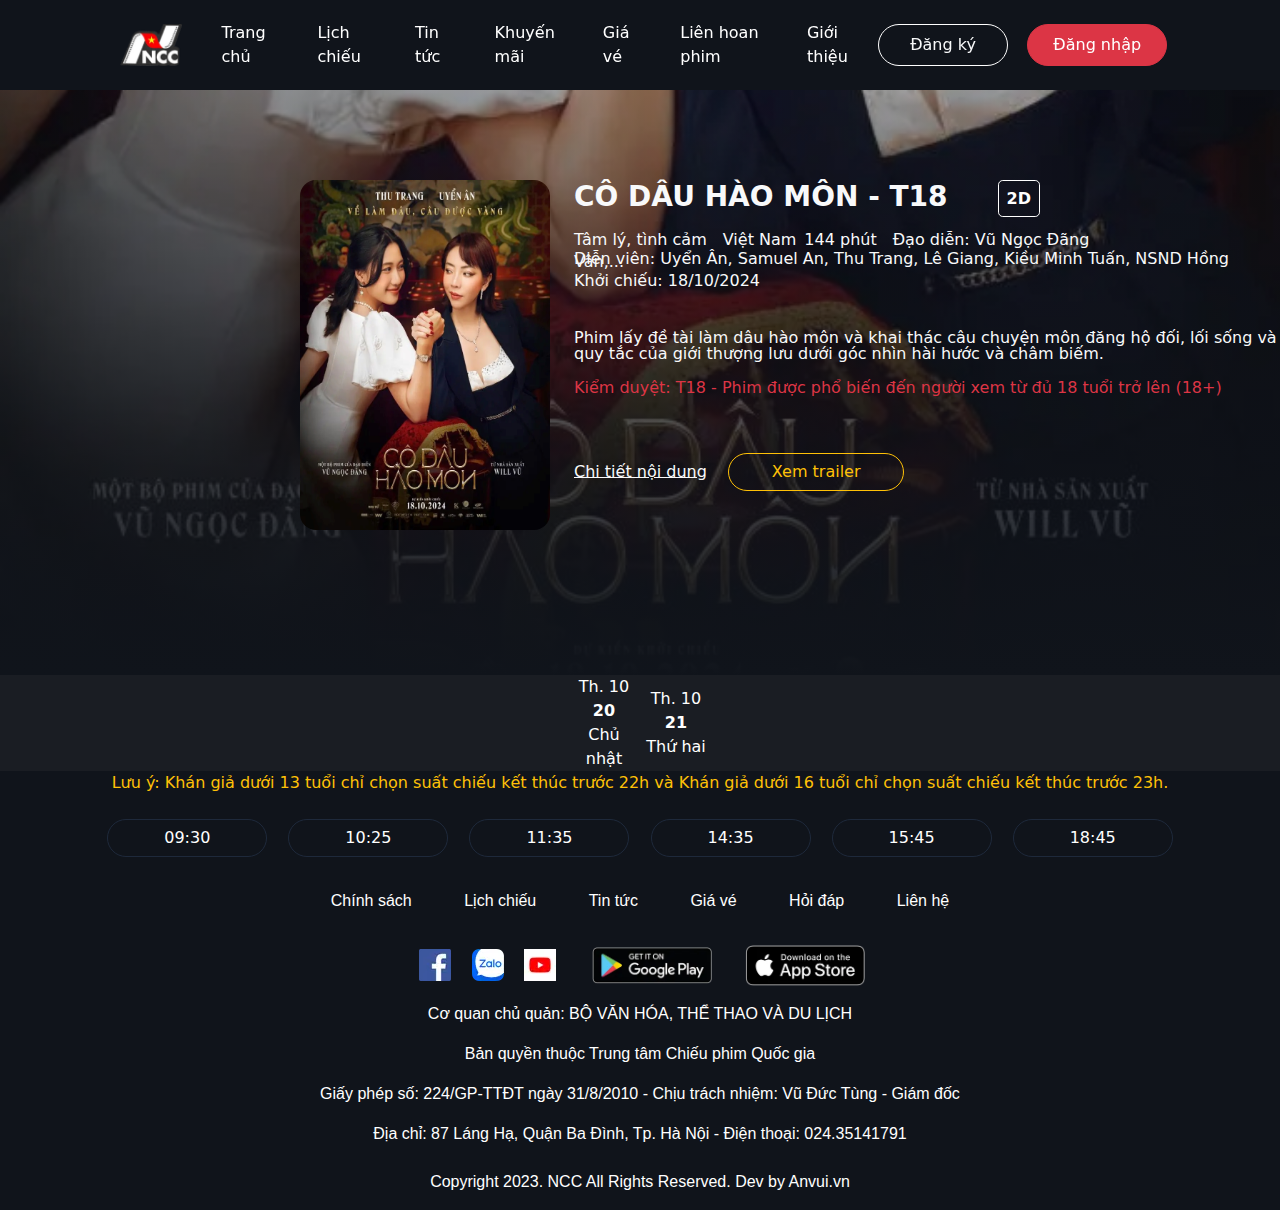
<file: DAX-Movie-Website/html/chitiet.html>
<!DOCTYPE html>
<html lang="en">

<head>
    <meta charset="UTF-8" />
    <meta name="viewport" content="width=device-width, initial-scale=1.0" />
    <title>Document</title>
    <link rel="stylesheet" href="../css/style.css" />
    <link rel="stylesheet" href="../vendor/boostrap/css/bootstrap.min.css" />
</head>
<body>
    <main>
        <div class="header">
            <nav class="navbar navbar-expand-lg navbar-light nav-conter">
              <a class="navbar-brand " href="#"><img class="navbar-brand-img" src="../image/icons/ncc.png" alt=""></a>
              <button class="navbar-toggler" type="button" data-bs-toggle="collapse" data-bs-target="#navbarSupportedContent"
                aria-controls="navbarSupportedContent" aria-label="Toggle navigation">
                <span class="navbar-toggler-icon"></span>
              </button>
              <div class="collapse navbar-collapse" id="navbarSupportedContent">
                <ul class="navbar-nav me-auto navbar-ul">
                  <li class="nav-item mx-3">
                    <a class="nav-link text-white" href="./index.html">Trang chủ <span class="visually-hidden">(current)</span></a>
                  </li>
                  <li class="nav-item mx-3">
                    <a class="nav-link text-white" href="./lichChieu.html">Lịch chiếu <span class="visually-hidden">(current)</span></a>
                  </li>
                  <li class="nav-item mx-3">
                    <a class="nav-link text-white" href="#">Tin tức <span class="visually-hidden">(current)</span></a>
                  </li>
                  <li class="nav-item mx-3">
                    <a class="nav-link text-white" href="#">Khuyến mãi <span class="visually-hidden">(current)</span></a>
                  </li>
                  <li class="nav-item mx-3">
                    <a class="nav-link text-white" href="#">Giá vé <span class="visually-hidden">(current)</span></a>
                  </li>
                  <li class="nav-item mx-3">
                    <a class="nav-link text-white" href="#">Liên hoan phim <span class="visually-hidden">(current)</span></a>
                  </li>
                  <li class="nav-item mx-3">
                    <a class="nav-link text-white" href="#">Giới thiệu <span class="visually-hidden">(current)</span></a>
                  </li>
                </ul>
              </div>
              <div class="d-flex pl-3">
                <button class="btn btn-outline-light rounded-pill text-sm fw-medium border-white py-2 px-4 btn-custom-hover"
                  type="submit">Đăng ký</button>
                <button class="btn btn-danger rounded-pill text-sm fw-medium py-2 px-4 btn-custom-hover-dn" type="submit">Đăng
                  nhập</button>
              </div>
            </nav>
          </div>
        <div class="container-ct">
            <div class="movie-info d-flex">
                <img src="../image/co-dau-hao-mon.jpg" alt="Poster phim" class="poster me-lg-4" />
                <div class="details text-light d-flex">
                    <h1 class="mb-lg-4 fs-3 fw-bolder">CÔ DÂU HÀO MÔN - T18</h1>
                    <div
                        class="position-absolute border border-secondary rounded-3 px-2 py-1 fw-bolder pb-3 pt-3 custom-label">
                        2D
                    </div>
                    <div class="phim-genre d-flex">
                        <p class="me-3">Tâm lý, tình cảm</p>
                        <p class="me-2">Việt Nam</p>
                        <p class="me-3">144 phút</p>
                        <p>Đạo diễn: Vũ Ngọc Đãng</p>
                    </div>
                    <p>Diễn viên: Uyển Ân, Samuel An, Thu Trang, Lê Giang, Kiều Minh Tuấn, NSND Hồng Vân,... </p>
                    <p class="mb-lg-5">Khởi chiếu: 18/10/2024</p>
                    <p class="lh-1 mb-lg-4">Phim lấy đề tài làm dâu hào môn và khai thác câu chuyện môn đăng hộ đối, lối
                        sống và <br>quy tắc của giới thượng lưu dưới góc nhìn hài hước và châm biếm.</p>
                    <p class="phim-age text-danger mb-lg-5">
                        Kiểm duyệt: T18 - Phim được phổ biến đến người xem từ đủ 18 tuổi trở lên (18+)
                    </p>
                    <div class="action">
                        <a href="#" class="text-light" data-bs-toggle="modal" data-bs-target="#contentDetailDialog">Chi
                            tiết nội dung</a>
                        <button type="button" class="btn btn-outline-warning rounded-pill w-25 m-3"
                            data-bs-toggle="modal" data-bs-target="#trailerDialog">Xem trailer</button>
                    </div>
                </div>
            </div>
        </div>
        <div class="modal fade" id="contentDetailDialog" tabindex="-1" aria-labelledby="contentDetailDialogLabel"
            aria-hidden="true">
            <div class="modal-dialog modal-dialog-custom">
                <div class="modal-content modal-content-custom">
                    <div class="modal-header modal-header-custom">
                        <h5 class="modal-title text-light" id="contentDetailDialogLabel">Chi tiết nội dung</h5>
                        <button type="button" class="btn" data-bs-dismiss="modal">
                            <svg xmlns="http://www.w3.org/2000/svg" width="24" height="24" viewBox="0 0 24 24"
                                fill="none" stroke="currentColor" stroke-width="2" stroke-linecap="round"
                                stroke-linejoin="round" class="h-6 w-6">
                                <path d="M18 6 6 18"></path>
                                <path d="m6 6 12 12"></path>
                            </svg>
                        </button>
                    </div>
                    <div class="modal-body text-light">
                        <p>Phim lấy đề tài làm dâu hào môn và khai thác câu chuyện môn đăng hộ đối, lối sống và quy
                            tắc
                            của giới thượng lưu dưới góc nhìn hài hước và châm biếm.</p>
                    </div>
                </div>
            </div>
        </div>
        <div class="modal fade" id="trailerDialog" tabindex="-1" aria-labelledby="trailerDialogLabel"
            aria-hidden="true">
            <div class="modal-dialog modal-dialog-custom">
                <div class="modal-content modal-content-custom">
                    <div class="modal-header">
                        <h5 class="modal-title text-light" id="trailerDialogLabel">Trailer phim</h5>
                        <button type="button" class="btn" data-bs-dismiss="modal">
                            <svg xmlns="http://www.w3.org/2000/svg" width="24" height="24" viewBox="0 0 24 24"
                                fill="none" stroke="currentColor" stroke-width="2" stroke-linecap="round"
                                stroke-linejoin="round" class="h-6 w-6">
                                <path d="M18 6 6 18"></path>
                                <path d="m6 6 12 12"></path>
                            </svg>
                        </button>
                    </div>
                    <div class="modal-body text-light">
                        <iframe width="100%" height="250px"
                            src="https://www.youtube.com/embed/9gmv3hOp1pk?si=L8y4WcL1IrhPzQYR"
                            title="YouTube video player" frameborder="0"
                            allow="accelerometer; clipboard-write; encrypted-media; gyroscope; picture-in-picture; web-share"
                            referrerpolicy="strict-origin-when-cross-origin" allowfullscreen></iframe>
                    </div>
                </div>
            </div>
        </div>
        <div class="showtimes">
            <div class="dates nav justify-content-center" id="dateTabs" role="tablist">
                <button class="btn p-0 border-0 nav-link active" id="tab-day-1" data-bs-toggle="tab"
                    data-bs-target="#day1" type="button" role="tab" aria-controls="day1" aria-selected="true">
                    <div class="d-flex flex-column align-items-center justify-content-center text-white"
                        style="width: 72px; height: 100%;">
                        <p class="mb-0">Th. 10</p>
                        <p class="text-xl fw-bold mb-0">20</p>
                        <p class="mb-0">Chủ nhật</p>
                    </div>
                </button>
                <button class="btn p-0 border-0 nav-link" id="tab-day-2" data-bs-toggle="tab" data-bs-target="#day2"
                    type="button" role="tab" aria-controls="day2" aria-selected="false">
                    <div class="d-flex flex-column align-items-center justify-content-center text-white"
                        style="width: 72px; height: 100%;">
                        <p class="mb-0">Th. 10</p>
                        <p class="text-xl fw-bold mb-0">21</p>
                        <p class="mb-0">Thứ hai</p>
                    </div>
                </button>
            </div>
            <p class="text-warning">Lưu ý: Khán giả dưới 13 tuổi chỉ chọn suất chiếu kết thúc trước 22h và Khán giả dưới
                16 tuổi chỉ chọn suất chiếu kết thúc trước 23h. </p>
            <div class="tab-content" id="myTabContent">
                <div class="tab-pane fade show active" id="day1" role="tabpanel" aria-labelledby="tab-day-1">
                    <div class="times">
                        <button class="btn btn-outline-light m-2 rounded-pill">09:30</button>
                        <button class="btn btn-outline-light m-2 rounded-pill">10:25</button>
                        <button class="btn btn-outline-light m-2 rounded-pill">11:35</button>
                        <button class="btn btn-outline-light m-2 rounded-pill">14:35</button>
                        <button class="btn btn-outline-light m-2 rounded-pill">15:45</button>
                        <button class="btn btn-outline-light m-2 rounded-pill">18:45</button>
                    </div>
                </div>
                <div class="tab-pane fade" id="day2" role="tabpanel" aria-labelledby="tab-day-2">
                    <div class="times">
                        <button class="btn btn-outline-light m-2 rounded-pill">09:30</button>
                        <button class="btn btn-outline-light m-2 rounded-pill">10:25</button>
                        <button class="btn btn-outline-light m-2 rounded-pill">11:35</button>
                        <button class="btn btn-outline-light m-2 rounded-pill">14:35</button>
                        <button class="btn btn-outline-light m-2 rounded-pill">15:45</button>
                        <button class="btn btn-outline-light m-2 rounded-pill">21:45</button>
                    </div>
                </div>
            </div>
        </div>
        <footer class="footer text-white footer-background">
            <div class="container text-center">
              <div class="row mb-3 ">
                <div class="col-12 mt-4 ">
                  <ul class="list-inline navbar-ul">
                    <li class="list-inline-item mx-4"><a href="#">Chính sách</a></li>
                    <li class="list-inline-item mx-4"><a href="#">Lịch chiếu</a></li>
                    <li class="list-inline-item mx-4"><a href="#">Tin tức</a></li>
                    <li class="list-inline-item mx-4"><a href="#">Giá vé</a></li>
                    <li class="list-inline-item mx-4"><a href="#">Hỏi đáp</a></li>
                    <li class="list-inline-item mx-4"><a href="#">Liên hệ</a></li>
                  </ul>
                </div>
              </div>
              <div class="row mb-3">
                <div class="col-12 social-icons">
                  <a href="#" class="mx-2"><img src="../image/icons/face.png" alt="Facebook"></a>
                  <a href="#" class="mx-2"><img src="../image/icons/zalo.png" alt="Zalo"></a>
                  <a href="#" class="mx-2"><img src="../image/icons/youtobe.png" alt="YouTube"></a>
                  <a href="#" class="mx-4"><img class="image-social" src="../image/icons/chplay.png" alt="Google Play"></a>
                  <a href="#" class="mx-1"><img class="image-social" src="../image/icons/appstore.png" alt="App Store"></a>
                </div>
              </div>
              <div class="row mb-2">
                <div class="col-12">
                  <p>Cơ quan chủ quản: BỘ VĂN HÓA, THỂ THAO VÀ DU LỊCH</p>
                  <p>Bản quyền thuộc Trung tâm Chiếu phim Quốc gia</p>
                  <p>Giấy phép số: 224/GP-TTĐT ngày 31/8/2010 - Chịu trách nhiệm: Vũ Đức Tùng - Giám đốc</p>
                  <p>Địa chỉ: 87 Láng Hạ, Quận Ba Đình, Tp. Hà Nội - Điện thoại: 024.35141791</p>
                </div>
              </div>
              <div class="row">
                <div class="col-12">
                  <p>Copyright 2023. NCC All Rights Reserved. Dev by Anvui.vn</p>
                </div>
              </div>
            </div>
          </footer>
    </main>
    <script src="../vendor/boostrap/js/bootstrap.bundle.min.js"></script>
</body>

</html>
</file>
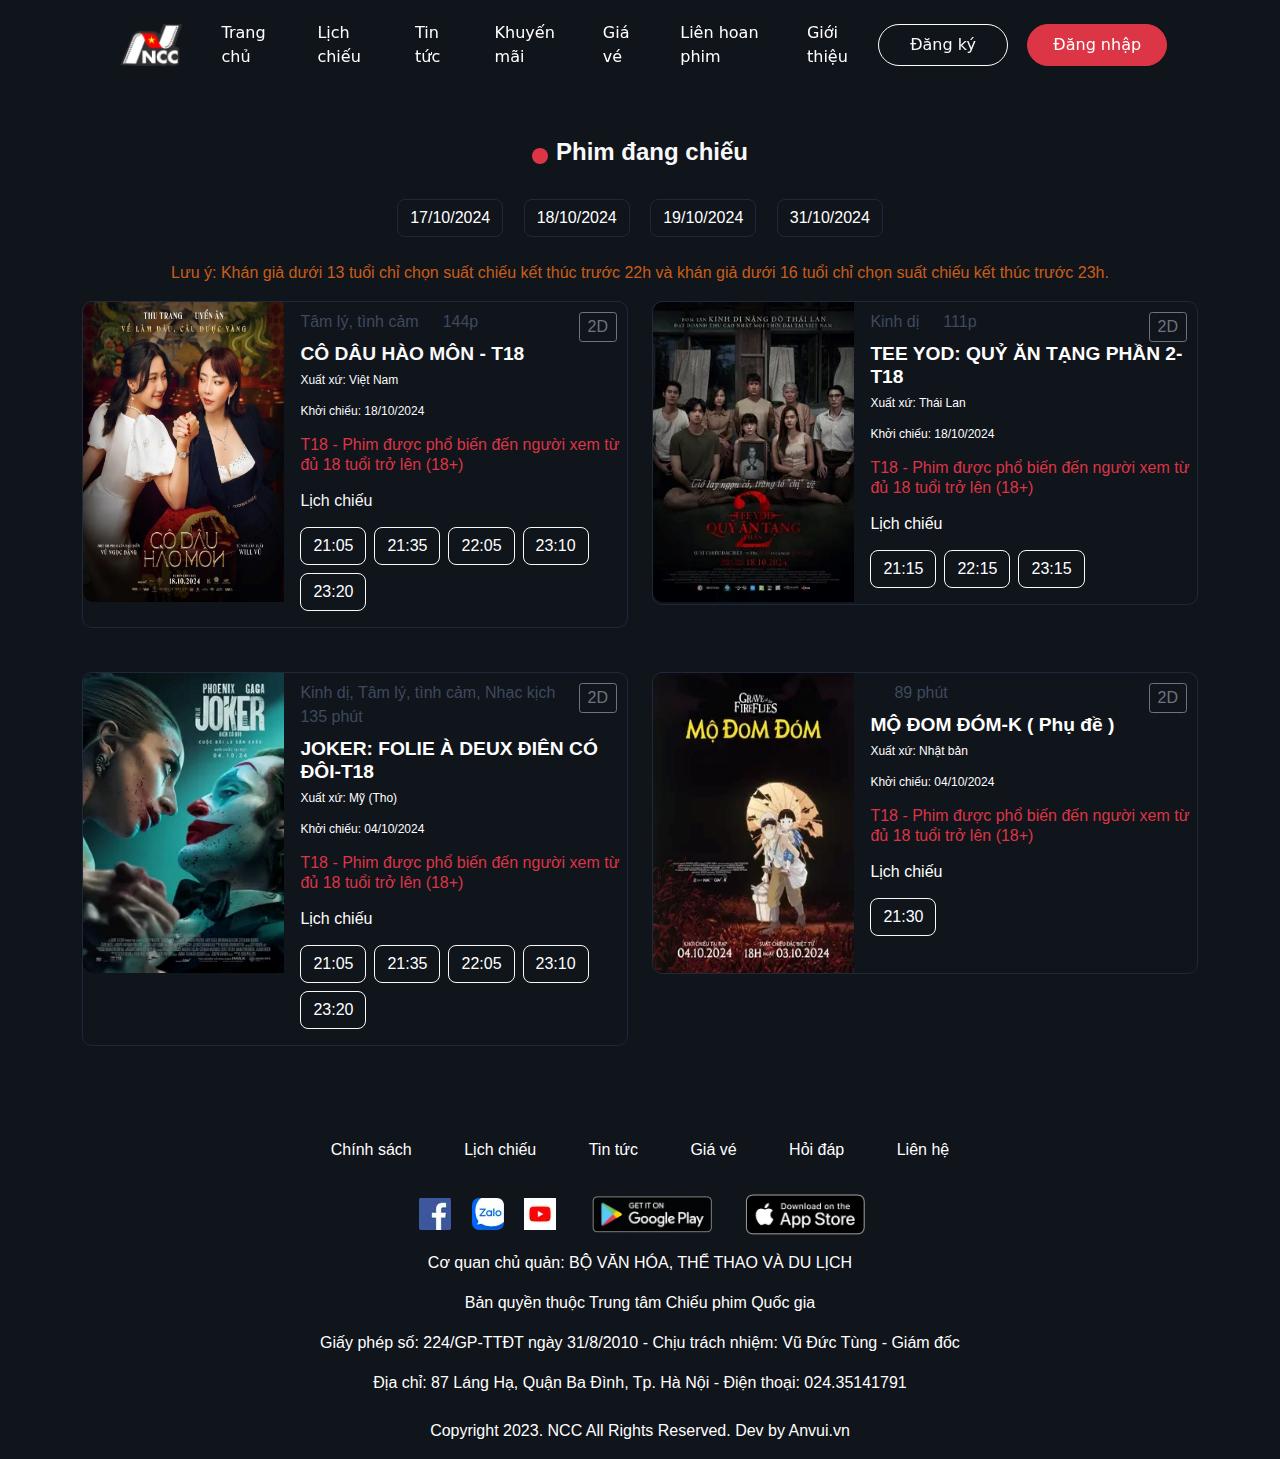
<file: DAX-Movie-Website/html/lichChieu.html>
<!DOCTYPE html>
<html lang="en">

<head>
    <meta charset="UTF-8" />
    <meta name="viewport" content="width=device-width, initial-scale=1.0" />
    <title>Document</title>
    <link rel="stylesheet" href="../css/style.css" />
    <link rel="stylesheet" href="../vendor/boostrap/css/bootstrap.min.css" />
</head>

<body>
    <main>
        <div class="header">
            <nav class="navbar navbar-expand-lg navbar-light nav-conter">
                <a class="navbar-brand " href="#"><img class="navbar-brand-img" src="../image/icons/ncc.png" alt=""></a>
                <button class="navbar-toggler" type="button" data-bs-toggle="collapse"
                    data-bs-target="#navbarSupportedContent" aria-controls="navbarSupportedContent"
                    aria-label="Toggle navigation">
                    <span class="navbar-toggler-icon"></span>
                </button>
                <div class="collapse navbar-collapse" id="navbarSupportedContent">
                    <ul class="navbar-nav me-auto navbar-ul">
                        <li class="nav-item mx-3">
                            <a class="nav-link text-white" href="./index.html">Trang chủ <span
                                    class="visually-hidden">(current)</span></a>
                        </li>
                        <li class="nav-item mx-3">
                            <a class="nav-link text-white" href="./lichChieu.html">Lịch chiếu <span
                                    class="visually-hidden">(current)</span></a>
                        </li>
                        <li class="nav-item mx-3">
                            <a class="nav-link text-white" href="#">Tin tức <span
                                    class="visually-hidden">(current)</span></a>
                        </li>
                        <li class="nav-item mx-3">
                            <a class="nav-link text-white" href="#">Khuyến mãi <span
                                    class="visually-hidden">(current)</span></a>
                        </li>
                        <li class="nav-item mx-3">
                            <a class="nav-link text-white" href="#">Giá vé <span
                                    class="visually-hidden">(current)</span></a>
                        </li>
                        <li class="nav-item mx-3">
                            <a class="nav-link text-white" href="#">Liên hoan phim <span
                                    class="visually-hidden">(current)</span></a>
                        </li>
                        <li class="nav-item mx-3">
                            <a class="nav-link text-white" href="#">Giới thiệu <span
                                    class="visually-hidden">(current)</span></a>
                        </li>
                    </ul>
                </div>
                <div class="d-flex pl-3">
                    <button
                        class="btn btn-outline-light rounded-pill text-sm fw-medium border-white py-2 px-4 btn-custom-hover"
                        type="submit">Đăng ký</button>
                    <button class="btn btn-danger rounded-pill text-sm fw-medium py-2 px-4 btn-custom-hover-dn"
                        type="submit">Đăng
                        nhập</button>
                </div>
            </nav>
        </div>
        <div class="container my-5">
            <div class="day-filter text-center mb-4">
                <div class="day-filter-header d-flex align-items-center justify-content-center mb-4 gap-2">
                    <div class="rounded-pill bg-danger tron"></div>
                    <h4 class="text-light fw-bold">Phim đang chiếu</h4>
                </div>
                <button class="btn mx-2">17/10/2024</button>
                <button class="btn mx-2">18/10/2024</button>
                <button class="btn mx-2">19/10/2024</button>
                <button class="btn mx-2">31/10/2024</button>
            </div>
            <p class="text-center color-text-mix">
                Lưu ý: Khán giả dưới 13 tuổi chỉ chọn suất chiếu kết thúc trước 22h và
                khán giả dưới 16 tuổi chỉ chọn suất chiếu kết thúc trước 23h.
            </p>
            <div class="phim-list row row-cols-1 row-cols-md-2 row-cols-lg-2 g-4">
                <div class="col">
                    <a class="phim-card d-flex align-items-start overflow-hidden text-decoration-none text-light"
                        href="../html/chitiet.html">
                        <div class="hinhAnh me-3">
                            <img src="../image/co-dau-hao-mon.jpg" alt="Cô Dâu Hào Môn" />
                        </div>
                        <div class="phim-info pt-3 pb-3 lh-sm">
                            <div class="phim-genre d-flex">
                                <p class="me-lg-4">Tâm lý, tình cảm</p>
                                <p>144p</p>
                            </div>
                            <div
                                class="position-absolute top-2 end-2 border border-secondary rounded-1 px-2 py-1 text-muted fw-semibold custom-label">
                                2D
                            </div>
                            <h5 class="ten-phim phim-title">CÔ DÂU HÀO MÔN - T18</h5>
                            <p>Xuất xứ: Việt Nam</p>
                            <p>Khởi chiếu: 18/10/2024</p>
                            <p class="phim-age text-danger">
                                T18 - Phim được phổ biến đến người xem từ đủ 18 tuổi trở lên
                                (18+)
                            </p>
                            <div class="mt-3 phim-showtimes lich">
                                <p class="text-sm font-semibold d-none d-md-block ">Lịch chiếu</p>
                                <div class="d-flex flex-wrap gap-2 mt-2">
                                    <button class="btn btn-outline-light btn-movie">21:05</button>
                                    <button class="btn btn-outline-light btn-movie">21:35</button>
                                    <button class="btn btn-outline-light btn-movie">22:05</button>
                                    <button class="btn btn-outline-light btn-movie">23:10</button>
                                    <button class="btn btn-outline-light btn-movie">23:20</button>
                                </div>
                            </div>
                        </div>
                    </a>
                </div>
                <div class="col">
                    <div class="phim-card d-flex align-items-start overflow-hidden">
                        <div class="hinhAnh me-3">
                            <img src="../image/quy-an-tang_2.jpg" alt="Quỷ ăn tạng" />
                        </div>
                        <div class="phim-info pt-3 pb-3 lh-sm">
                            <div class="phim-genre d-flex">
                                <p class="me-lg-4">Kinh dị</p>
                                <p>111p</p>
                            </div>
                            <div
                                class="position-absolute top-2 end-2 border border-secondary rounded-1 px-2 py-1 text-muted fw-semibold custom-label">
                                2D
                            </div>
                            <h5 class="ten-phim phim-title">TEE YOD: QUỶ ĂN TẠNG PHẦN 2-T18</h5>
                            <p>Xuất xứ: Thái Lan </p>
                            <p>Khởi chiếu: 18/10/2024</p>
                            <p class="phim-age text-danger">
                                T18 - Phim được phổ biến đến người xem từ đủ 18 tuổi trở lên
                                (18+)
                            </p>
                            <div class="mt-3 phim-showtimes lich">
                                <p class="text-sm font-semibold d-none d-md-block ">Lịch chiếu</p>
                                <div class="d-flex flex-wrap gap-2 mt-2">
                                    <button class="btn btn-outline-light btn-movie">21:15</button>
                                    <button class="btn btn-outline-light btn-movie">22:15</button>
                                    <button class="btn btn-outline-light btn-movie">23:15</button>
                                </div>
                            </div>
                        </div>
                    </div>
                </div>
                <div class="col">
                    <div class="phim-card d-flex align-items-start overflow-hidden">
                        <div class="hinhAnh me-3">
                            <img src="../image/docer.jpg" alt="Dốc cơ" />
                        </div>
                        <div class="phim-info pt-3 pb-3 lh-sm">
                            <div class="phim-genre d-lg-grid">
                                <p class="">Kinh dị, Tâm lý, tình cảm, Nhạc kịch</p>
                                <p class="">135 phút</p>
                            </div>
                            <div
                                class="position-absolute top-2 end-2 border border-secondary rounded-1 px-2 py-1 text-muted fw-semibold custom-label">
                                2D
                            </div>
                            <h5 class="ten-phim phim-title">JOKER: FOLIE À DEUX ĐIÊN CÓ ĐÔI-T18</h5>
                            <p>Xuất xứ: Mỹ (Tho)</p>
                            <p>Khởi chiếu: 04/10/2024</p>
                            <p class="phim-age text-danger">
                                T18 - Phim được phổ biến đến người xem từ đủ 18 tuổi trở lên
                                (18+)
                            </p>
                            <div class="mt-3 phim-showtimes lich">
                                <p class="text-sm font-semibold d-none d-md-block ">Lịch chiếu</p>
                                <div class="d-flex flex-wrap gap-2 mt-2">
                                    <button class="btn btn-outline-light btn-movie">21:05</button>
                                    <button class="btn btn-outline-light btn-movie">21:35</button>
                                    <button class="btn btn-outline-light btn-movie">22:05</button>
                                    <button class="btn btn-outline-light btn-movie">23:10</button>
                                    <button class="btn btn-outline-light btn-movie">23:20</button>
                                </div>
                            </div>
                        </div>
                    </div>
                </div>
                <div class="col">
                    <div class="phim-card d-flex align-items-start overflow-hidden">
                        <div class="hinhAnh me-3">
                            <img src="../image/domDom_jack_0.jpg" alt="Cô Dâu Hào Môn" />
                        </div>
                        <div class="phim-info pt-3 pb-3 lh-sm">
                            <div class="phim-genre d-flex">
                                <p class="me-lg-4"></p>
                                <p>89 phút</p>
                            </div>
                            <div
                                class="position-absolute top-2 end-2 border border-secondary rounded-1 px-2 py-1 text-muted fw-semibold custom-label">
                                2D
                            </div>
                            <h5 class="ten-phim phim-title">MỘ ĐOM ĐÓM-K ( Phụ đề )</h5>
                            <p>Xuất xứ: Nhật bản</p>
                            <p>Khởi chiếu: 04/10/2024</p>
                            <p class="phim-age text-danger">
                                T18 - Phim được phổ biến đến người xem từ đủ 18 tuổi trở lên
                                (18+)
                            </p>
                            <div class="mt-3 phim-showtimes lich">
                                <p class="text-sm font-semibold d-none d-md-block ">Lịch chiếu</p>
                                <div class="d-flex flex-wrap gap-2 mt-2">
                                    <button class="btn btn-outline-light btn-movie">21:30</button>
                                </div>
                            </div>
                        </div>
                    </div>
                </div>
            </div>
        </div>
        <footer class="footer text-white footer-background">
            <div class="container text-center">
                <div class="row mb-3 ">
                    <div class="col-12 mt-4 ">
                        <ul class="list-inline navbar-ul">
                            <li class="list-inline-item mx-4"><a href="#">Chính sách</a></li>
                            <li class="list-inline-item mx-4"><a href="#">Lịch chiếu</a></li>
                            <li class="list-inline-item mx-4"><a href="#">Tin tức</a></li>
                            <li class="list-inline-item mx-4"><a href="#">Giá vé</a></li>
                            <li class="list-inline-item mx-4"><a href="#">Hỏi đáp</a></li>
                            <li class="list-inline-item mx-4"><a href="#">Liên hệ</a></li>
                        </ul>
                    </div>
                </div>
                <div class="row mb-3">
                    <div class="col-12 social-icons">
                        <a href="#" class="mx-2"><img src="../image/icons/face.png" alt="Facebook"></a>
                        <a href="#" class="mx-2"><img src="../image/icons/zalo.png" alt="Zalo"></a>
                        <a href="#" class="mx-2"><img src="../image/icons/youtobe.png" alt="YouTube"></a>
                        <a href="#" class="mx-4"><img class="image-social" src="../image/icons/chplay.png"
                                alt="Google Play"></a>
                        <a href="#" class="mx-1"><img class="image-social" src="../image/icons/appstore.png"
                                alt="App Store"></a>
                    </div>
                </div>
                <div class="row mb-2">
                    <div class="col-12">
                        <p>Cơ quan chủ quản: BỘ VĂN HÓA, THỂ THAO VÀ DU LỊCH</p>
                        <p>Bản quyền thuộc Trung tâm Chiếu phim Quốc gia</p>
                        <p>Giấy phép số: 224/GP-TTĐT ngày 31/8/2010 - Chịu trách nhiệm: Vũ Đức Tùng - Giám đốc</p>
                        <p>Địa chỉ: 87 Láng Hạ, Quận Ba Đình, Tp. Hà Nội - Điện thoại: 024.35141791</p>
                    </div>
                </div>
                <div class="row">
                    <div class="col-12">
                        <p>Copyright 2023. NCC All Rights Reserved. Dev by Anvui.vn</p>
                    </div>
                </div>
            </div>
        </footer>
    </main>
</body>

</html>
</file>
<file: DAX-Movie-Website/css/style.css>
.header{position:-webkit-sticky;position:sticky;top:0;padding:5px 0;background-attachment:fixed;-webkit-backdrop-filter:blur(50px);backdrop-filter:blur(50px);z-index:1000}.nav-conter{margin:0px 100px 0px 120px}.navbar-brand-img{display:block;max-width:100%;width:66px;margin-right:15px}.navbar-ul li a{font-size:16px}.nav-link:hover{color:#d53e3f !important}.gradient-btn{background:#d53e3f;border:none}.btn-custom-hover{transition:transform 0.5s ease,  background-color 0.3s ease !important;margin-right:1.5vw;width:130px}.btn-custom-hover:hover{background-color:#241745 !important;color:#ffffff !important;transform:scale(1.05)}.btn-custom-hover-dn{transition:transform 0.5s ease,  background-color 0.3s ease  !important;margin-right:1vw;width:140px}.btn-custom-hover-dn:hover{transform:scale(1.05)}.footer-background{background-color:#10141b}.text-white li a{color:white;text-decoration:none}.text-white li a:hover{color:#d53e3f !important}.image-social{width:120px}.container{color:#FFFFFF;font-family:"Roboto",Arial,sans-serif}.phim-card{border:1px solid #1e293b;border-radius:10px;overflow:hidden}.phim-card .hinhAnh{width:300px;height:300px;overflow:hidden;position:relative}.phim-card .hinhAnh img{position:absolute;width:100%;height:100%;border-radius:10px 0 0 10px !important;transition:transform 0.5s ease-in-out}.phim-card .hinhAnh img:hover{transform:scale(1.1)}.phim-card .phim-info{position:relative}.phim-card .phim-info .phim-title{font-weight:700;font-size:1.2rem}.phim-card .phim-info .phim-genre{color:#3e4a5e;line-height:8px}.phim-card .phim-info .phim-genre p{font-size:16px !important}.phim-card .phim-info .phim-age{font-size:16px}.phim-card .phim-info .custom-label{color:#d1d5db;border-color:#4b5563;border-width:1px;border-radius:calc(var(--bs-border-radius) - 2px);top:10px;right:10px}.phim-card .phim-info p{font-size:12px}.phim-card .phim-info .lich P{font-size:16px !important}.phim-card:hover{cursor:pointer}.phim-list .col{margin-bottom:20px}.phim-showtimes button{color:#FFFFFF;border-radius:8px}.phim-showtimes button:hover{background-color:#1e293b;color:#FFFFFF}.phim-showtimes button:focus{box-shadow:0 0 10px rgba(0,0,0,0.5);outline:none}.day-filter .day-filter-header .tron{width:1rem;height:1rem}.day-filter button{border:1px solid #1e293b;color:#FFFFFF;background-color:transparent;border-radius:8px}.day-filter button:hover{background-color:#1e293b;color:#FFFFFF}.day-filter button:focus{background:linear-gradient(210deg, #fe6969, #e30713);box-shadow:0 0 10px rgba(0,0,0,0.5);outline:none}.color-text-mix{color:rgba(249,115,22,0.8)}.container-ct{width:100%;height:65vh;background-size:100%;background-position:top -100vh right;position:relative;background-image:url(../image/co-dau-hao-mon.jpg);background-repeat:no-repeat}.container-ct:after{position:absolute;top:0;left:0;width:100%;height:100%;content:"";background:linear-gradient(0deg, #10141b, rgba(16,20,27,0.407));z-index:0}.container-ct .movie-info{position:absolute;top:90px;left:300px;z-index:1}.container-ct .movie-info .poster{width:250px;height:350px;border-radius:1rem}.container-ct .movie-info .details{flex-direction:column;line-height:3px;position:relative}.container-ct .movie-info .details .custom-label{color:#fff;border-color:#fff !important;border-width:1px;border-radius:calc(var(--bs-border-radius) - 2px);right:15rem}.showtimes{text-align:center}.showtimes .dates{background-color:#1A1D23}.showtimes .dates button:hover{background-color:#1e293b;color:#FFFFFF}.showtimes .dates button:focus{background:linear-gradient(210deg, #fe6969, #e30713);box-shadow:0 0 10px rgba(0,0,0,0.5);outline:none}.showtimes .tab-content .times button{border:1px solid #1e293b;color:#FFFFFF;background-color:transparent;width:10rem}.modal-dialog-custom{perspective:1000px;border-radius:10px}.modal-dialog-custom .modal-content-custom{top:10rem;transition:all 0.3s ease-in-out;transform:translateZ(90px);background-color:#1A1D23 !important}.custom .modal-dialog-custom .modal-content-custom{transform:translateZ(0)}.custom .modal-dialog-custom .modal-content-custom{transform:translateZ(100px)}.modal-dialog-custom .modal-content-custom button .h-6{color:#fff}.slider{width:100%;height:100vh}.infor_slider{position:absolute;width:100%;height:100vh;z-index:1;background-color:rgba(0,0,0,0.563)}.infor_slider ._custom{padding-left:10rem;padding-top:2.5rem}.iframe_slider{transform:scale(1.2)}body{background-color:#10141b !important}
</file>
